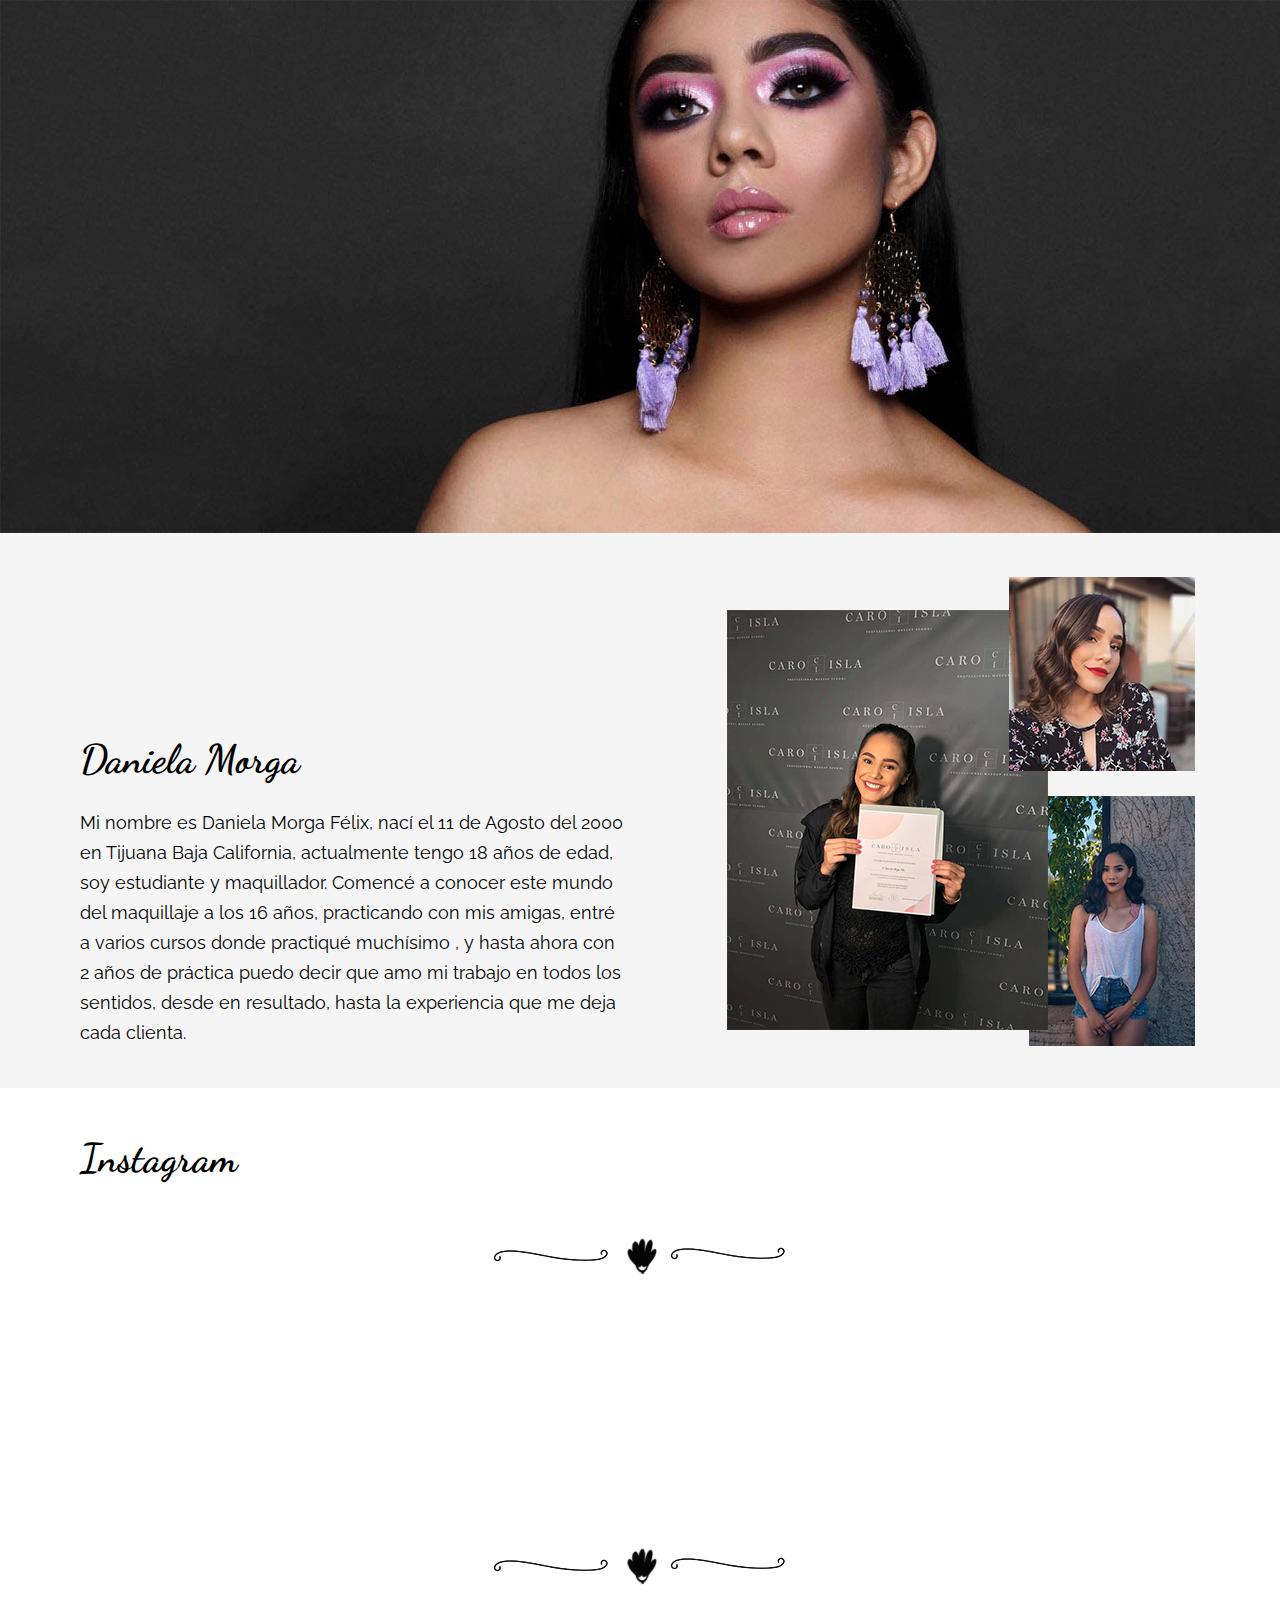
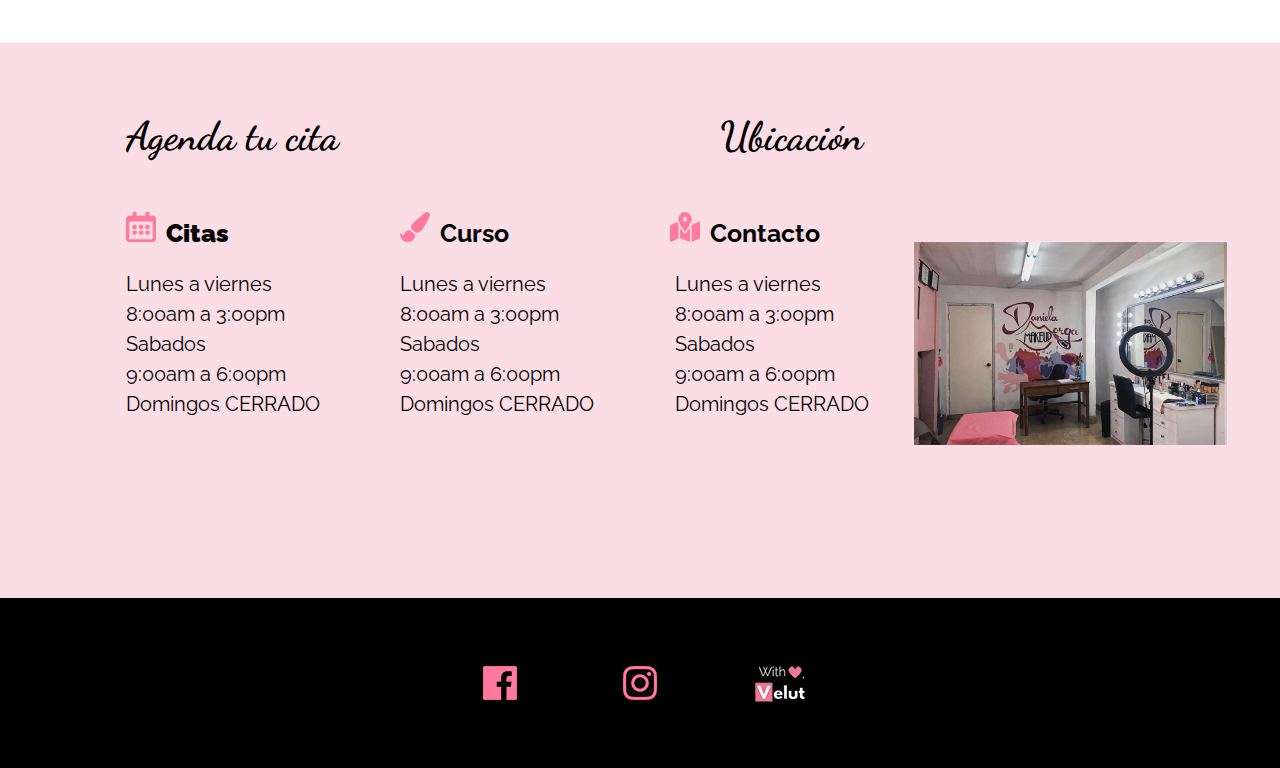
<file: index.html>
<!DOCTYPE html>
<html>
<head>
	<meta name="viewport" content="width=device-width, initial-scale=1, maximum-scale=1">
	<title>Daniela Morga MUA</title>
	<link rel="stylesheet" href="css/index.css">
	<link href="https://fonts.googleapis.com/css?family=Raleway" rel="stylesheet">
	<link href="https://fonts.googleapis.com/css?family=Dancing+Script" rel="stylesheet">
</head>
<body>
	<main>
		<header class="header"></header>

		<div>
			<div class="title">
				<h1>Daniela Morga</h1>
				<p>Mi nombre es Daniela Morga Félix, nací el 11 de Agosto del 2000 en Tijuana Baja California, actualmente tengo 18 años de edad, soy estudiante y maquillador. Comencé a conocer este mundo del maquillaje a los 16 años, practicando con mis amigas, entré a varios cursos donde practiqué muchísimo , y hasta ahora con 2 años de práctica puedo decir que amo mi trabajo en todos los sentidos, desde en resultado, hasta la experiencia que me deja cada clienta.</p>
			</div>
		</div>

		<div class="profilepic"></div>

		<div class="instagramtitle">
			<div></div>
			<div>Instagram</div>
			<div>
				<!-- SnapWidget -->
				<script src="https://snapwidget.com/js/snapwidget.js"></script>
				<iframe src="https://snapwidget.com/embed/604848" class="snapwidget-widget" allowtransparency="true" frameborder="0" scrolling="no" style="border:none; overflow:hidden; width:100%; "></iframe>
			</div>
			<div></div>
		</div>



		<div class="infor">
			<div>Agenda tu cita</div>
			<div><img src="css/imagenes/date.png">Citas</div>
			<div>
				<p>Lunes a viernes <br/>
				8:00am a 3:00pm <br/>
				Sabados<br/>
				9:00am a 6:00pm<br/>
				Domingos CERRADO</p>
			</div>
			<div><img src="css/imagenes/courses.png">Curso</div>
			<div>
				<p>Lunes a viernes <br/>
				8:00am a 3:00pm <br/>
				Sabados<br/>
				9:00am a 6:00pm<br/>
				Domingos CERRADO</p>
			</div>
		</div>



		<div class="contacto">
			<div>Ubicación</div>
			<div><img src="css/imagenes/ad.png">Contacto</div>
			<div>
				<p>Lunes a viernes <br/>
				8:00am a 3:00pm <br/>
				Sabados<br/>
				9:00am a 6:00pm<br/>
				Domingos CERRADO</p>
			</div>
			<section><img src="css/imagenes/local.png"></section>
			
		</div>

		<footer>
			<div class="fbitem"></div>
			<div class="instaitem"></div>
			<div class="wearevelut"></div>
		</footer>

	</main>

</body>
</html>
</file>
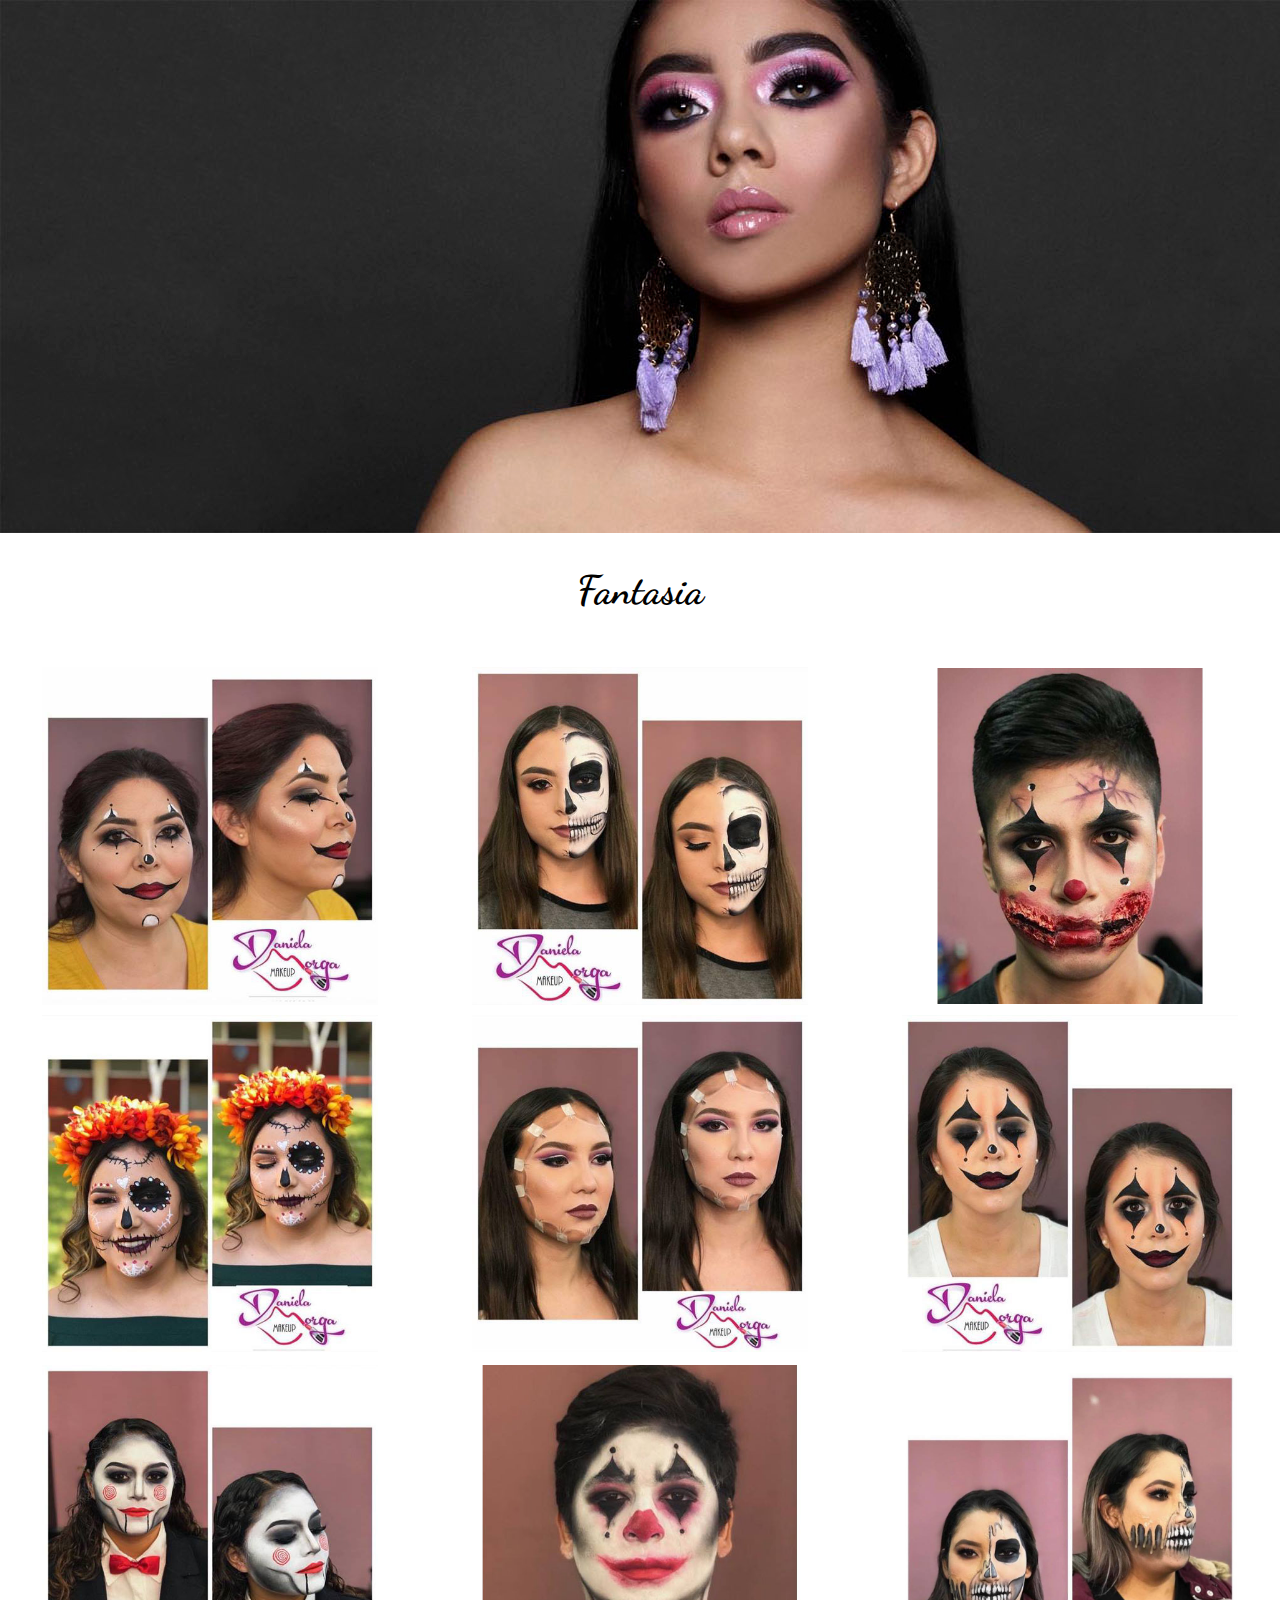
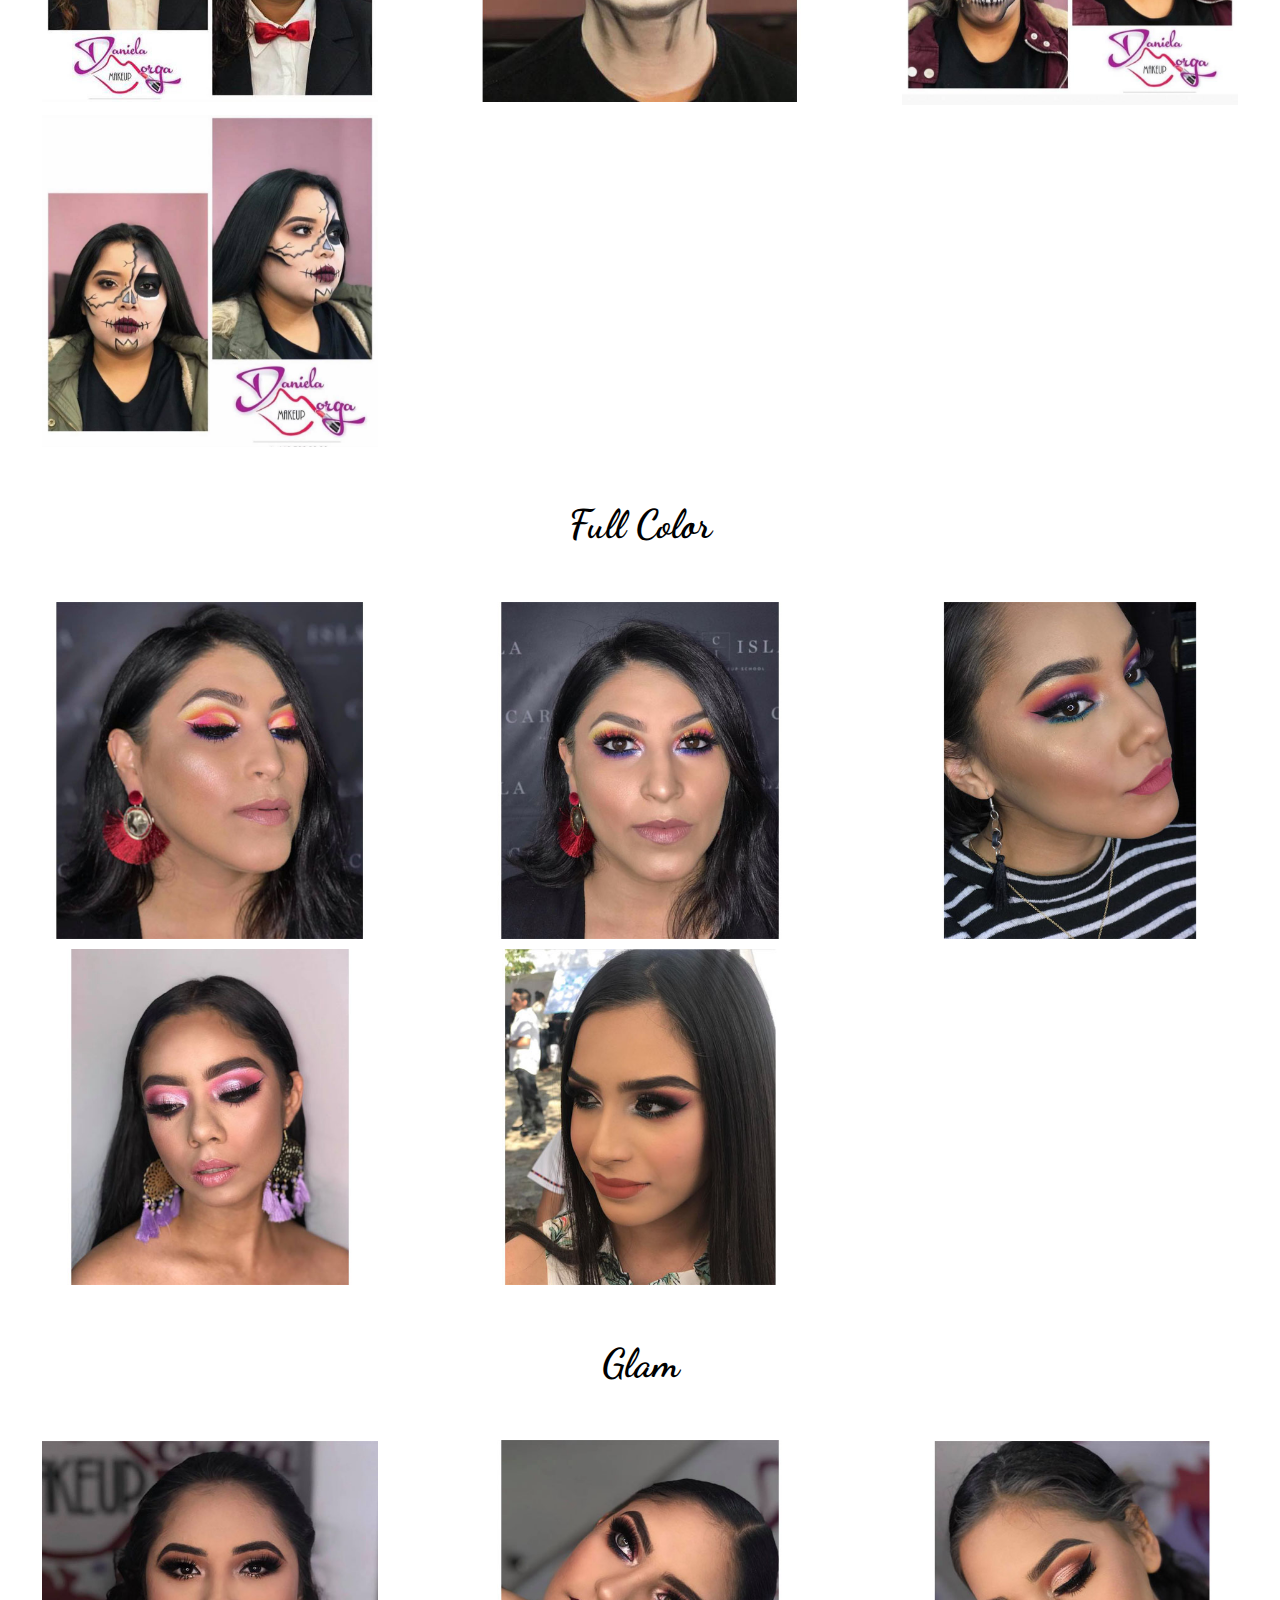
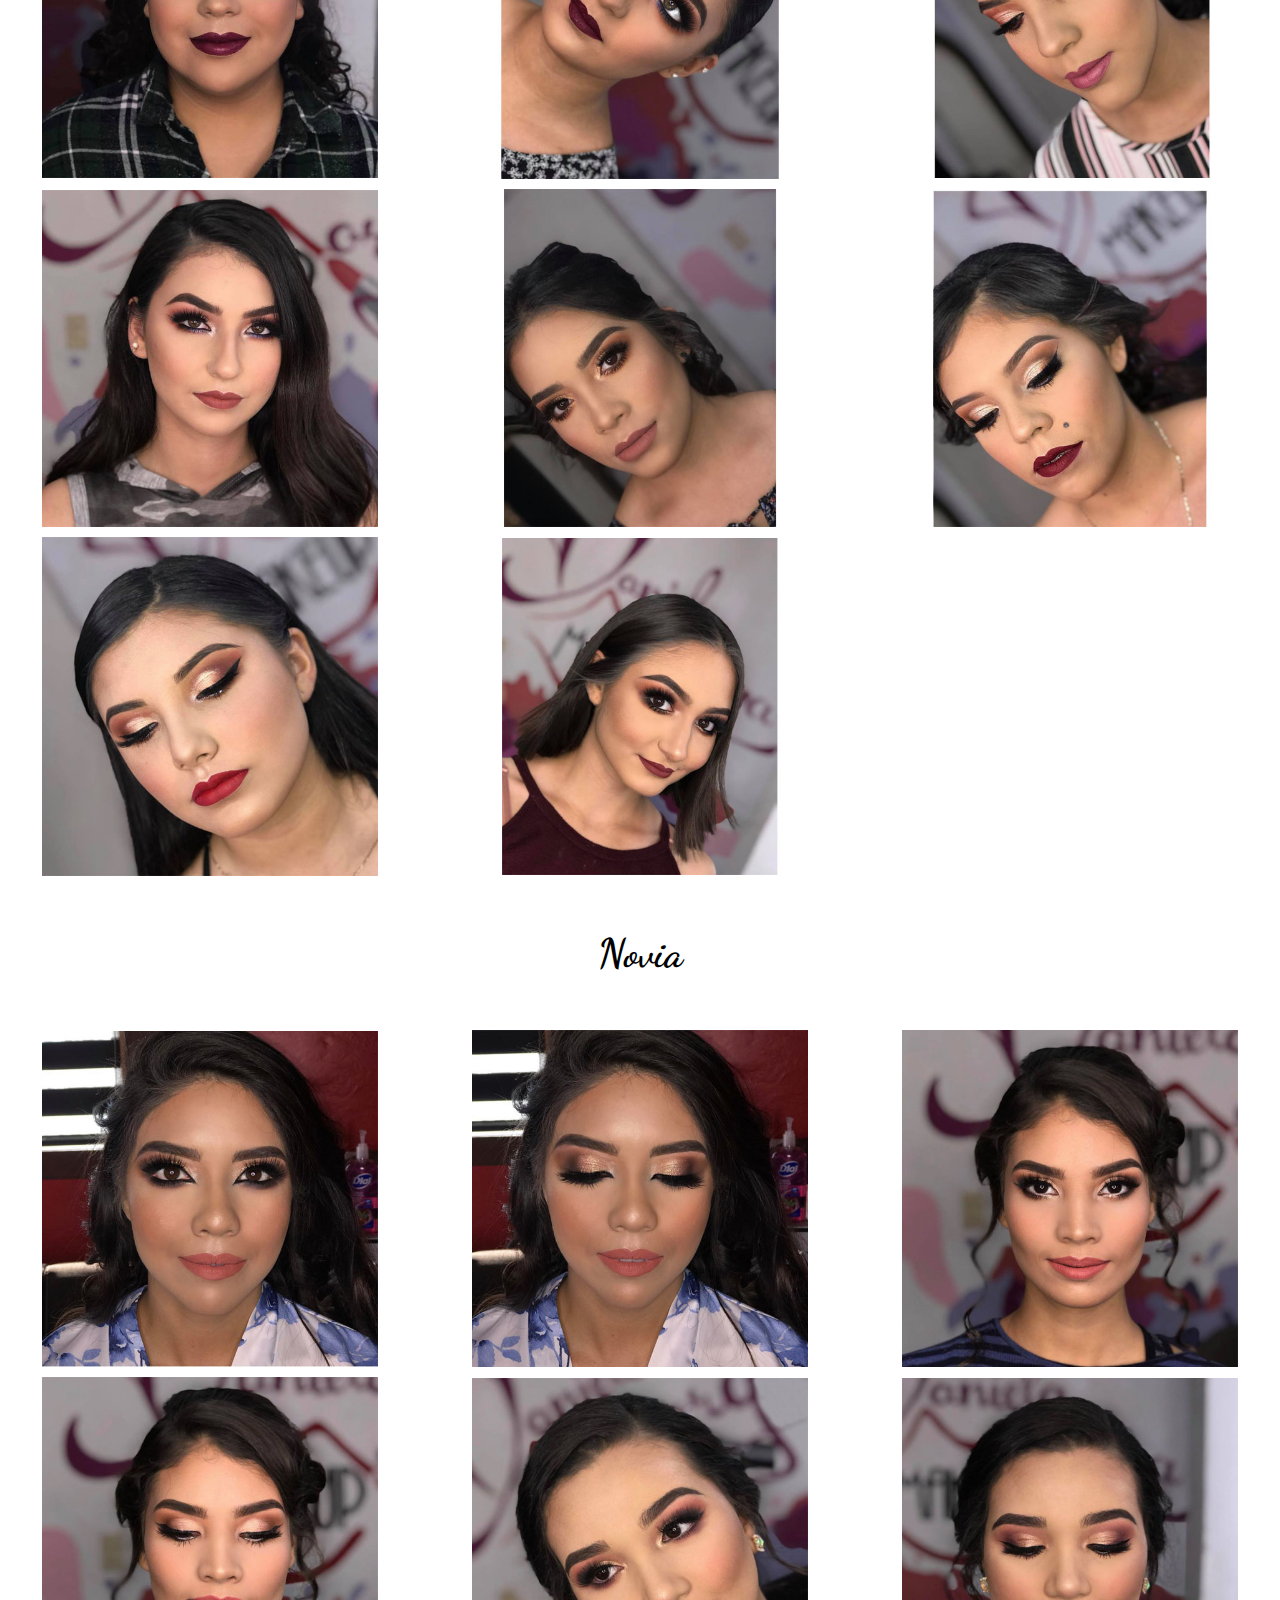
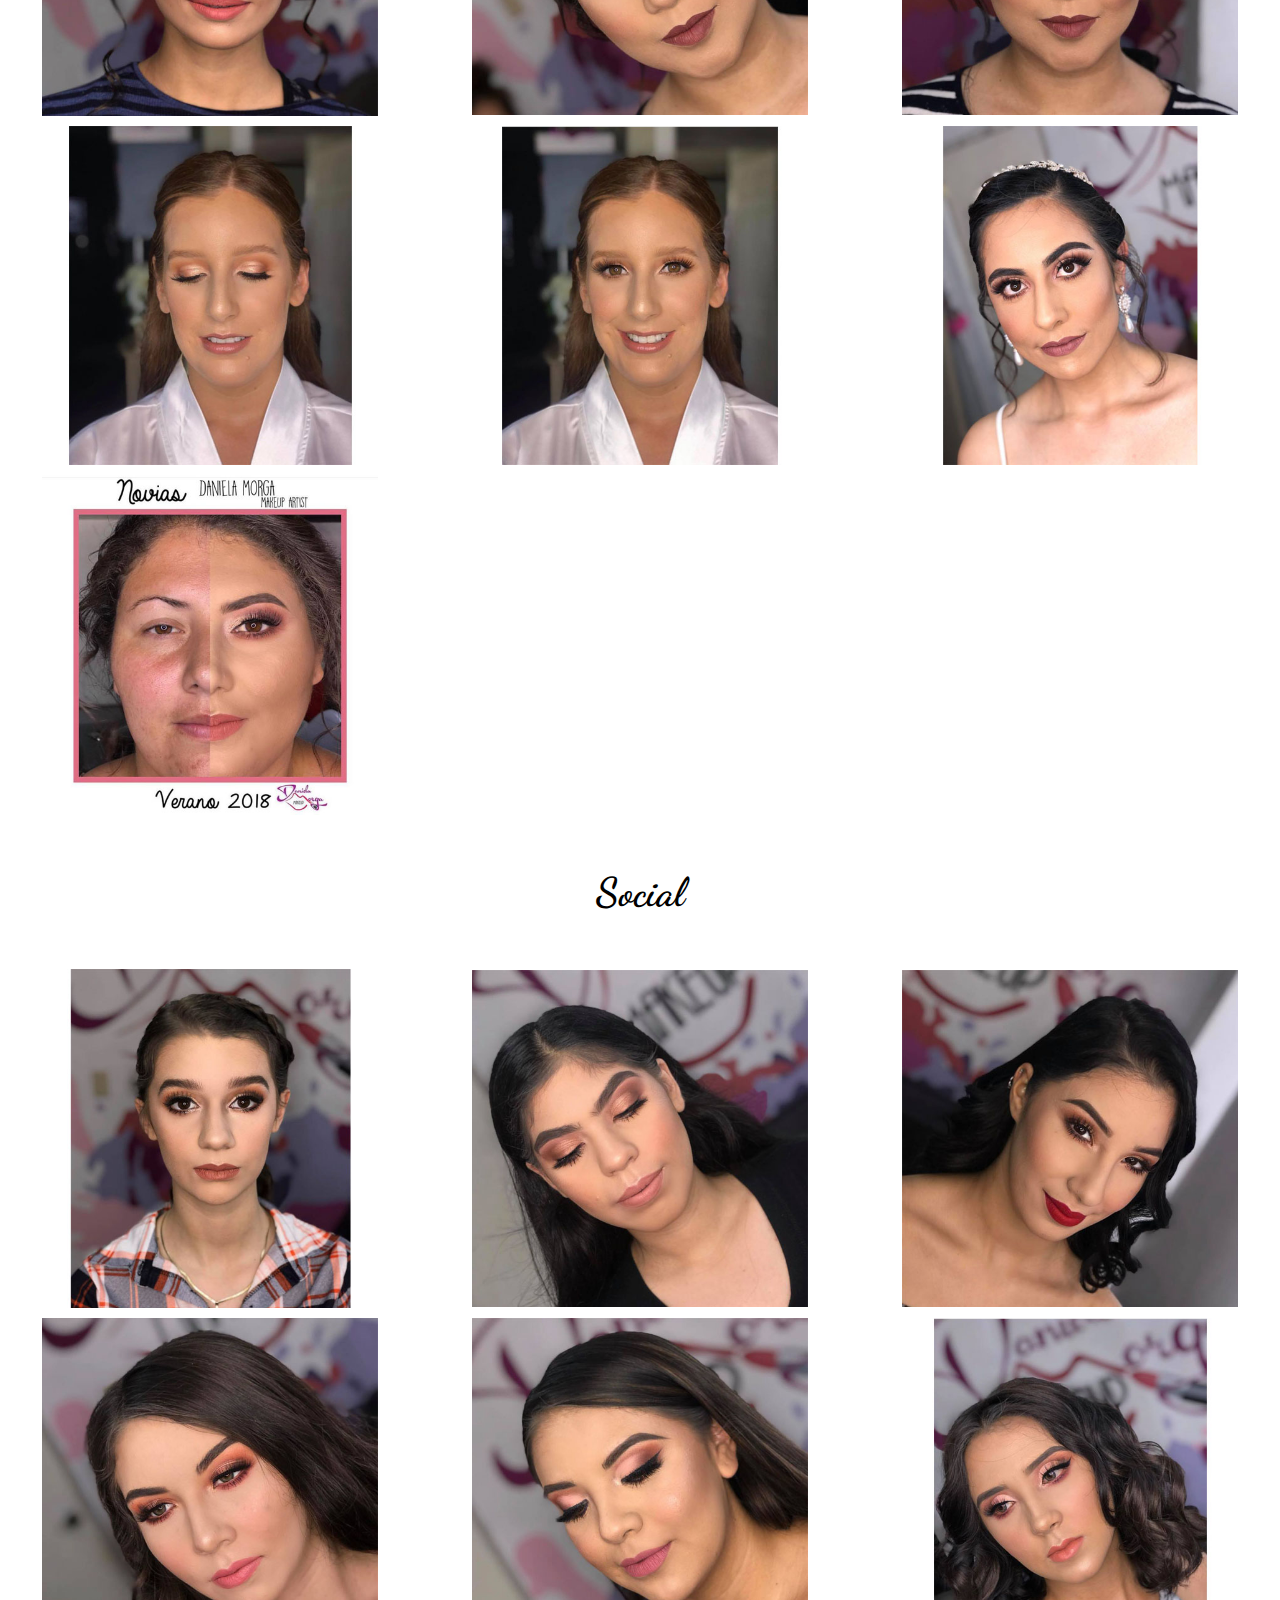
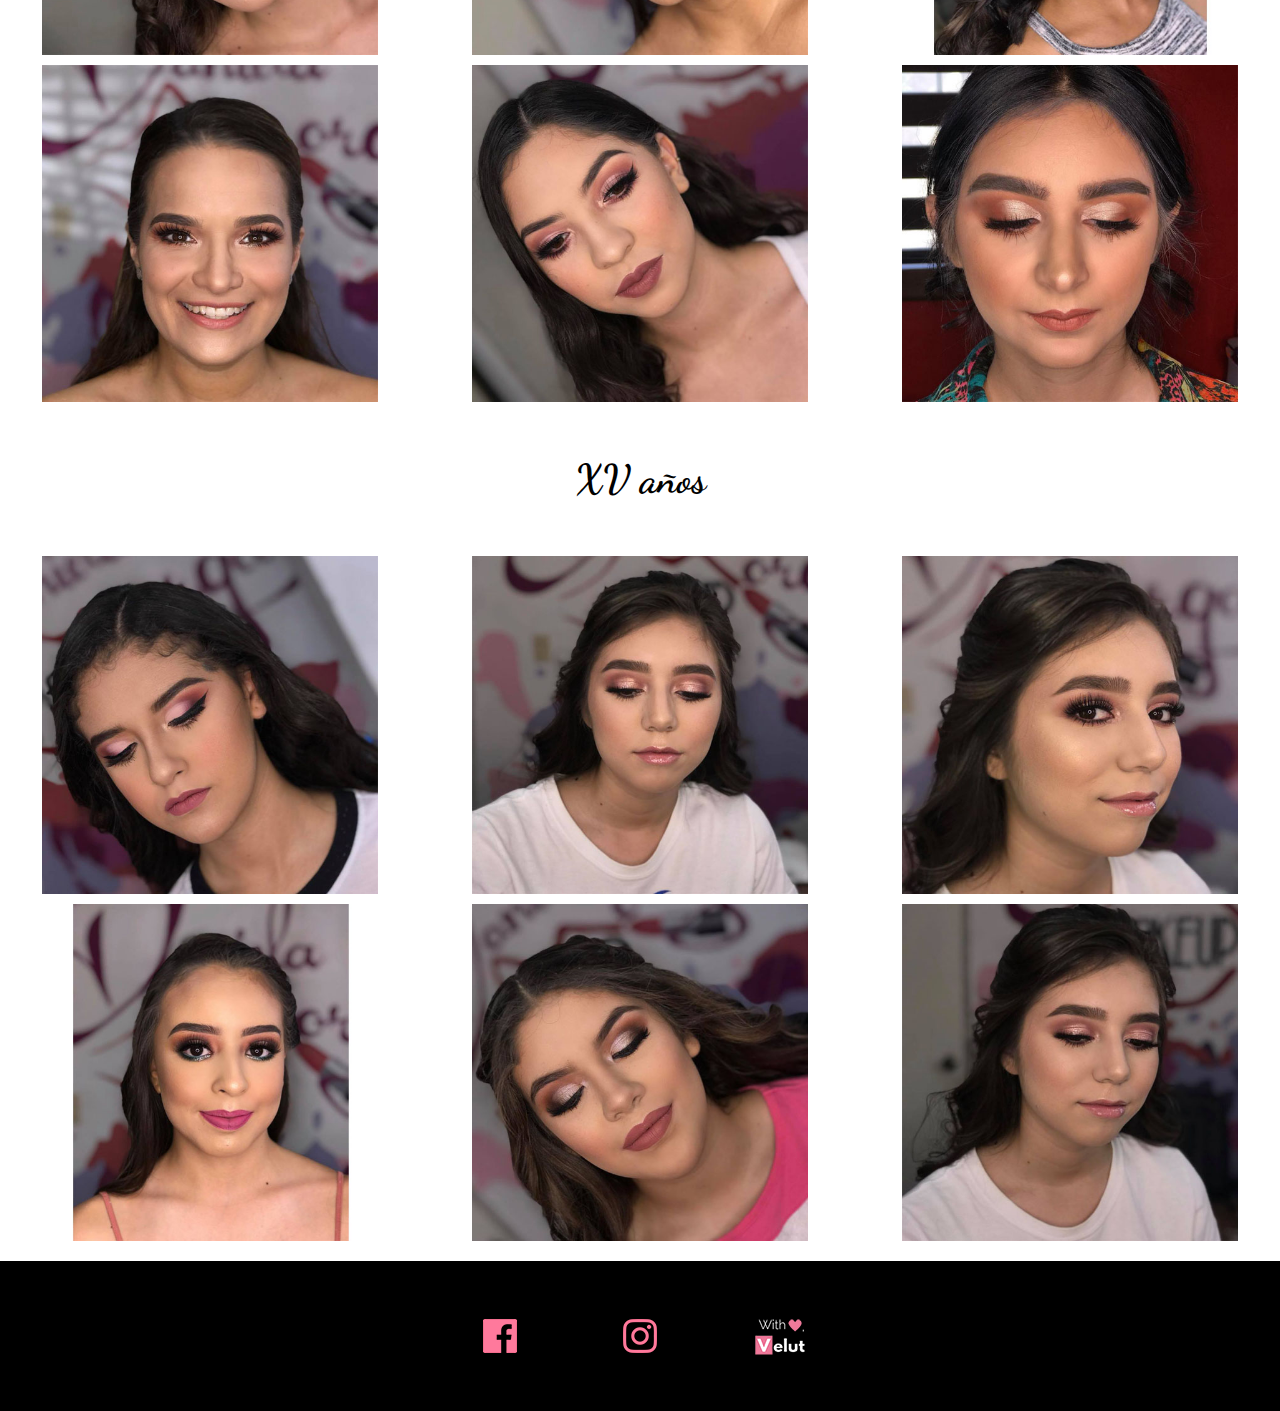
<file: galery.html>
<!DOCTYPE html>
<html>
<head>
	<meta name="viewport" content="width=device-width, initial-scale=1, maximum-scale=1">
	<title>Daniela Morga MUA</title>
	<link rel="stylesheet" href="css/galery.css">
	<link href="https://fonts.googleapis.com/css?family=Raleway" rel="stylesheet">
	<link href="https://fonts.googleapis.com/css?family=Dancing+Script" rel="stylesheet">
</head>
<body>
	<main>
		<header class="header"></header>
		
		<h2>Fantasia</h2>
		<section class="auto-fit">
			<div><img src="css/galeria/fantasia/fantasia1.jpg"></div>
			<div><img src="css/galeria/fantasia/fantasia2.jpg"></div>
			<div><img src="css/galeria/fantasia/fantasia3.jpg"></div>
			<div><img src="css/galeria/fantasia/fantasia4.jpg"></div>
			<div><img src="css/galeria/fantasia/fantasia5.jpg"></div>
			<div><img src="css/galeria/fantasia/fantasia6.jpg"></div>
			<div><img src="css/galeria/fantasia/fantasia7.jpg"></div>
			<div><img src="css/galeria/fantasia/fantasia8.jpg"></div>
			<div><img src="css/galeria/fantasia/fantasia9.jpg"></div>
			<div><img src="css/galeria/fantasia/fantasia10.jpg"></div>
		</section>

		<h2>Full Color</h2>
		<section class="auto-fit">
			<div><img src="css/galeria/fullcolor/fullcolor1.jpg"></div>
			<div><img src="css/galeria/fullcolor/fullcolor2.jpg"></div>
			<div><img src="css/galeria/fullcolor/fullcolor3.jpg"></div>
			<div><img src="css/galeria/fullcolor/fullcolor4.jpg"></div>
			<div><img src="css/galeria/fullcolor/fullcolor5.jpg"></div>
		</section>

		<h2>Glam</h2>
		<section class="auto-fit">
			<div><img src="css/galeria/glam/glam1.jpg"></div>
			<div><img src="css/galeria/glam/glam2.jpg"></div>
			<div><img src="css/galeria/glam/glam3.jpg"></div>
			<div><img src="css/galeria/glam/glam4.jpg"></div>
			<div><img src="css/galeria/glam/glam5.jpg"></div>
			<div><img src="css/galeria/glam/glam6.jpg"></div>
			<div><img src="css/galeria/glam/glam7.jpg"></div>
			<div><img src="css/galeria/glam/glam8.jpg"></div>
		</section>

		<h2>Novia</h2>
		<section class="auto-fit">
			<div><img src="css/galeria/novia/novia1.jpg"></div>
			<div><img src="css/galeria/novia/novia2.jpg"></div>
			<div><img src="css/galeria/novia/novia3.jpg"></div>
			<div><img src="css/galeria/novia/novia4.jpg"></div>
			<div><img src="css/galeria/novia/novia5.jpg"></div>
			<div><img src="css/galeria/novia/novia6.jpg"></div>
			<div><img src="css/galeria/novia/novia7.jpg"></div>
			<div><img src="css/galeria/novia/novia8.jpg"></div>
			<div><img src="css/galeria/novia/novia9.jpg"></div>
			<div><img src="css/galeria/novia/novia10.jpg"></div>
		</section>

		<h2>Social</h2>
		<section class="auto-fit">
			<div><img src="css/galeria/social/social1.jpg"></div>
			<div><img src="css/galeria/social/social2.jpg"></div>
			<div><img src="css/galeria/social/social3.jpg"></div>
			<div><img src="css/galeria/social/social4.jpg"></div>
			<div><img src="css/galeria/social/social5.jpg"></div>
			<div><img src="css/galeria/social/social6.jpg"></div>
			<div><img src="css/galeria/social/social7.jpg"></div>
			<div><img src="css/galeria/social/social8.jpg"></div>
			<div><img src="css/galeria/social/social9.jpg"></div>
		</section>

		<h2>XV años</h2>
		<section class="auto-fit">
			<div><img src="css/galeria/xv/xv1.jpg"></div>
			<div><img src="css/galeria/xv/xv2.jpg"></div>
			<div><img src="css/galeria/xv/xv3.jpg"></div>
			<div><img src="css/galeria/xv/xv4.jpg"></div>
			<div><img src="css/galeria/xv/xv5.jpg"></div>
			<div><img src="css/galeria/xv/xv6.jpg"></div>
		</section>

		<footer>
			<div class="fbitem"></div>
			<div class="instaitem"></div>
			<div class="wearevelut"></div>
		</footer>
	</main>
</body>
</html>
</file>
<file: css/index.css>
body {
	margin: 0px;
}

main{ 
	display: grid;
	height: auto;
	grid-gap: 0px 0px;
	grid-template-areas: 
		"header"
		"about"
		"profilepicture"
		"instagram"
		"dates"
		"info"
		"footer";
	grid-template-columns: repeat(1, minmax(min-content, 1fr));
	grid-template-rows: 1fr auto repeat(2, minmax(min-content, 1fr)) repeat(2, minmax(min-content, 300px)) 100px;
}

main > * {
	display: flex;
	justify-content: center;
	align-items: center;
}

/*Nombrar Areas*/
header{
	grid-area: header;
	background-color: gray;
}

div:nth-child(2){
	grid-area: about;
}

div:nth-child(3){
	grid-area: profilepicture;
}

div:nth-child(4){
	grid-area: instagram;
}

div:nth-child(5){
	grid-area: dates;
	background-color: #fadde5;
}

div:nth-child(6){
	grid-area: info;
	background-color: #fadde5;
}

footer{
	grid-area: footer;
	background-color: yellow;
}

/*Small phone from 100px to 273px*/
@media only screen 
   and (min-width : 100px) {
   	main{
   		grid-template-rows: 100px auto 500px 1fr repeat(2, minmax(min-content, 300px)) 100px;
   	}

   .header{
		background-image: url(imagenes/headermin200.jpg);
		height: 100px;
	}


	/*Descripción de Daniela y foto de ella*/
	/*Foto de Daniela*/
	.profilepic{
		background: url(imagenes/dani300px.png);
		height: 100%;
		width: 100%;
		background-repeat:no-repeat; 
		background-position:center;
		background-color: #f5f5f5;
	}
	/*Posiciones de Daniela Morga y su descripción*/
	.title {
		display: grid;
		grid-gap: 5px;
		height: 100%;
		grid-template-columns: 1fr;
		grid-template-rows: 80px 1fr;
		grid-template-areas:
			"danmor"
			"descrip";
		/*background-color: #fef1f8;*/
	}
	/*Texto Daniela Morga*/
	.title >h1:nth-child(1){
		display: flex;
		grid-area: danmor;
		font-size: 23px;
		font-family: 'Dancing Script', cursive;
		font-weight: bold;
		text-overflow: center;
		margin: 0px 30px;
		/*top, right, bottom, and left*/
		align-items: flex-end;
	}
	/*Descripción Daniela Morga*/
	.title > p{
		grid-area: descrip;
		display: flex;
		font-family: raleway;
		font-size: 10px;
		margin: 0px 30px;
		/*top, right, bottom, and left*/
		line-height: 30px;
		align-items: flex-start;
		padding: 15px 15px 15px 0px;
	}


	/*Instagram Daniela Morga*/
	/*grid dónde esta el de instagram*/
	.instagramtitle {
		display: grid;
		grid-gap: 5px;
		height: 100%;
		grid-template-columns: 1fr;
		grid-template-rows: 50px 80px 1fr 80px;
		grid-template-areas:
			"titleinsta"
			"linea"
			"descripinsta"
			"linfoot";
	}

	/*Instagram imagen superior*/
	.instagramtitle >div:nth-child(1){
		grid-area: linea;
		background: url(imagenes/lineamobile.png);
		display: block;
		width: 150px;
		height: 30px;
		background-repeat: no-repeat;
		margin: auto;
	}
	/*Instagram titulo*/
	.instagramtitle >div:nth-child(2){
		display: flex;
		grid-area: titleinsta;
		font-size: 23px;
		font-family: 'Dancing Script', cursive;
		font-weight: bold;
		text-align: center;
		text-overflow: center;
		align-items: flex-end;
		margin: 0px 30px;
		/*top, right, bottom, and left*/
	}
	/*Daniela Morga Instagram*/
	.instagramtitle > div:nth-child(3){
		grid-area: descripinsta;
		display: flex;
	}
	/*Instagram imagen inferior*/
	.instagramtitle >div:nth-child(4){
		grid-area: linfoot;
		background: url(imagenes/lineamobile.png);
		display: block;
		width: 150px;
		height: 30px;
		background-repeat: no-repeat;
		margin: auto;
	}

	/* Citas, cursos y ubicación*/
	/*Grid dónde está la información*/
	.infor{
		display: grid;
		height: 100%;
		font-weight: bold;
		grid-template-columns: repeat(2, 1fr);
		grid-template-rows: auto 50px auto;
		grid-template-areas:
			"makeyourdate makeyourdate"
			"citas cursos"
			"descitas descursos";
	}
	/*Fondo del grid*/
	div:nth-child(6){
		background-color: #ffffff;
	}	
	/*Título del grid*/
	.infor > div:nth-child(1){
		grid-area: makeyourdate;
		font-weight: bold;
		font-family: 'Dancing Script', cursive;
		font-size: 23px;
		margin: 0px 30px;
		/*top, right, bottom, and left*/
	}
	/*Título citas*/
	.infor > div:nth-child(2){
		grid-area: citas;
		font-weight: bolder;
		font-family: raleway;
		font-size: 18px;
		margin-top: 0px 30px;
		
	}
	/*Iconos del título*/
	.infor > div img{
		width: 18px;
		height: 18px;
		margin: 0px 10px 0px 30px;
	}
	/*Descripción de citas*/
	.infor > div:nth-child(3){
		grid-area: descitas;
		font-family: raleway;
		font-weight: lighter;
		font-size: 10px;
		align-content: flex-start;
		margin: -40px 30px 0px 30px;
		line-height: 25px;
	}
	/*Título cursos*/
	.infor > div:nth-child(4){
		grid-area: cursos;
		font-weight: bold;
		font-family: raleway;
		font-size: 18px;
		margin-top: 0px 30px;
	}
	/*Descripción de cursos*/
	.infor > div:nth-child(5){
		grid-area: descursos;
		font-family: raleway;
		font-weight: lighter;
		font-size: 10px;
		align-content: flex-start;
		margin: -40px 30px 0px 30px;
		line-height: 25px;
	}

	/*Grid dónde esta la ubicación y la foto del local*/
	/*Foto del local*/
	.contacto{
		display: grid;
		height: 100%;
		font-weight: bold;
		grid-template-columns: repeat(2, 1fr);
		grid-template-rows: auto 50px auto;
		grid-template-areas:
			"ubic pic"
			"contact pic"
			"descontact pic";
	}
	/*Título del grid*/
	.contacto > div:nth-child(1){
		grid-area: ubic;
		font-weight: bold;
		font-family: 'Dancing Script', cursive;
		font-size: 23px;
		margin: 0px 30px;
		/*top, right, bottom, and left*/
	}
	/*Título citas*/
	.contacto > div:nth-child(2){
		grid-area: contact;
		font-family: raleway;
		font-weight: bold;
		font-size: 18px;
		margin-top: 0px 30px;
	}
		/*Iconos del título*/
	.contacto > div img{
		width: 18px;
		height: 18px;
		margin: 0px 10px 0px 30px;
	}

	.contacto > div:nth-child(3){
		grid-area: descontact;
		font-family: raleway;
		font-weight: lighter;
		font-size: 10px;
		align-content: flex-start;
		margin: -40px 30px 0px 30px;
		line-height: 25px;
	}
	
		/*local*/
	.contacto > section:nth-child(4){
		grid-area: pic;
	}

	.contacto section img{
		width: 90%;
		height: 70%;
		margin: 50px 0px 0px -5px;
		/*top, right, bottom, and left*/
	}

	/*Footer*/
	footer{
		background-color: black;
	}

	.fbitem{
		display: block;
		background: url(imagenes/fb20px.png);
		height: 25px;
		width: 25px;
		background-repeat:no-repeat; 
		background-position:center;
		margin: 20px;
	}

	.instaitem{
		display: block;
		background: url(imagenes/ig20px.png);
		height: 25px;
		width: 25px;
		background-repeat:no-repeat; 
		background-position:center;
		margin: 20px;
	}

	.wearevelut{
		display: block;
		background: url(imagenes/velut25px.png);
		height: 25px;
		width: 50px;
		background-repeat:no-repeat; 
		background-position:center;
		margin: 20px;
	}
}

/*Small Phone from 274px to 389px*/
@media only screen 
   and (min-width : 274px) {
   	main{
   		grid-template-rows: 150px auto 500px 1fr repeat(2, minmax(min-content, 300px)) 100px;
   	}
	   .header{
			background-image: url(imagenes/headermin274.jpg);
			height: 150px;
		}	
	}

/*Smartphone screen from 390px to 539px*/
@media only screen 
   and (min-width : 390px) {
   	   	main{
   		grid-template-rows: 200px auto 500px 1fr repeat(2, minmax(min-content, 300px)) 100px;
   	}

   .header{
		background-image: url(imagenes/headermin390.jpg);
		height: 200px;
	}

	.title > p{
		font-size: 15px;
	}

	/*Descripción de citas*/
	.infor > div:nth-child(3){
		font-size: 13px;
	}

	/*Descripción de cursos*/
	.infor > div:nth-child(5){
		font-size: 13px;
	}

	.contacto > div:nth-child(3){
		font-size: 13px;
	}
}

/*Smartphone screen from 540px to 693px*/
@media only screen 
   and (min-width : 540px) {

   	main{
   		grid-template-rows: 300px auto 500px 400px repeat(2, minmax(min-content, 300px)) 150px;
   	}
	
	.header{
		background-image: url(imagenes/headermin540.jpg);
		height: 300px;
	}

   	/*Instagram Daniela Morga*/
	/*grid dónde esta el de instagram*/
	.instagramtitle {
		grid-template-rows: 50px 60px 1fr 60px;
	}

		/*grid dónde esta el de instagram*/
	.instagramtitle {
		grid-template-rows: 70px 100px 1fr 100px;
	}
	/*Daniela Morga*/
	.title >h1:nth-child(1){
		font-size: 30px;
		margin: 10px 50px;
	}

	/*Descripción Daniela Morga*/
	.title > p{
		font-size: 18px;
		/*top, right, bottom, and left*/
		margin: 10px 50px;
	}

	.instagramtitle >div:nth-child(2){
		font-size: 30px;
		margin-left: 50px;
	}

		/*Título del grid*/
	.infor > div:nth-child(1){
		font-size: 30px;
		margin: 60px 0px 20px 50px;
	}
	/*Título citas*/
	.infor > div:nth-child(2){
		font-size: 25px;
		margin-top: 30px 0px 0px 50px;
		
	}
	/*Iconos del título*/
	.infor > div img{
		width: 20px;
		height: 20px;
		margin: 0px 10px 0px 50px;
	}
	/*Descripción de citas*/
	.infor > div:nth-child(3){
		font-size: 18px;
		margin: 0px 50px 150px 50px;
		line-height: 25px;
	}
	/*Título cursos*/
	.infor > div:nth-child(4){
		font-size: 25px;
		margin-top: 30px 0px 0px 0px;
	}
	/*Descripción de cursos*/
	.infor > div:nth-child(5){
		font-size: 18px;
		margin: 0px 50px 150px 50px;
		line-height: 25px;
	}

	/*Título del grid*/
	.contacto > div:nth-child(1){
		font-size: 30px;
		margin: 60px 0px 20px 50px;
		/*top, right, bottom, and left*/
	}
	/*Título citas*/
	.contacto > div:nth-child(2){
		font-size: 25px;
		margin-top: 30px 0px 0px 50px;
	}
		/*Iconos del título*/
	.contacto > div img{
		width: 20px;
		height: 20px;
		margin: 0px 10px 0px 50px;
	}

	.contacto > div:nth-child(3){
		font-size: 18px;
		margin: 0px 30px 150px 50px;
		line-height: 25px;
	}
	/*Descripción de citas*/
		/*local*/
	.contacto > section:nth-child(4){
		grid-area: pic;
	}

	.contacto section img{
		width: 90%;
		height: 70%;
		margin: 0px;
		/*top, right, bottom, and left*/
	}
}

/*Smartphone screen from 694px to 767*/
@media only screen 
   and (min-width : 694px) {
   	main{
   		grid-template-rows: 400px auto 500px 400px repeat(2, minmax(min-content, 300px)) 180px;
   	}
	.header{
		background-image: url(imagenes/headermin694.jpg);
		height: 400px;
	}

		/*grid dónde esta el de instagram*/
	.instagramtitle {
		grid-template-rows: 70px 50px 1fr 100px;
		/*top, right, bottom, and left*/
	}

	.instagramtitle >div:nth-child(2){
		font-size: 30px;
	}

	/*Título del grid*/
	.infor > div:nth-child(1){
		font-size: 30px;
		margin: 60px 0px 20px 70px;
		/*top, right, bottom, and left*/
	}
	/*Título citas*/
	.infor > div:nth-child(2){
		font-size: 25px;
		margin-top: 30px 0px 0px 70px;
		
	}
	/*Iconos del título*/
	.infor > div img{
		width: 25px;
		height: 25px;
		margin: 0px 10px 0px 80px;
	}
	/*Descripción de citas*/
	.infor > div:nth-child(3){
		font-size: 15px;
		margin: 0px 0px 150px 70px;
		line-height: 30px;
	}
	/*Título cursos*/
	.infor > div:nth-child(4){
		font-size: 25px;
		margin-top: 30px 0px 0px 0px;
	}
	/*Descripción de cursos*/
	.infor > div:nth-child(5){
		font-size: 15px;
		margin: 0px 50px 150px 70px;
		line-height: 30px;
	}

	/*Título del grid*/
	.contacto > div:nth-child(1){
		font-size: 30px;
		margin: 60px 0px 20px 70px;
		/*top, right, bottom, and left*/
	}
	/*Título citas*/
	.contacto > div:nth-child(2){
		font-size: 25px;
		margin-top: 30px 0px 0px 70px;
	}
		/*Iconos del título*/
	.contacto > div img{
		width: 25px;
		height: 25px;
		margin: 0px 10px 0px 70px;
	}

	.contacto > div:nth-child(3){
		font-size: 15px;
		margin: 0px 0px 150px 70px;
		line-height: 30px;
	}
		/*local*/
	
	.contacto > section:nth-child(4){
		grid-area: pic;
	}

	.contacto section img{
		width: 90%;
		height: 70%;
		margin: 0px;
		/*top, right, bottom, and left*/
	}

	footer{
	background-color: black;
	}

	.fbitem{
		display: block;
		background: url(imagenes/fb34.png);
		height: 100px;
		width: 100px;
		background-repeat:no-repeat; 
		background-position:center;
	}

	.instaitem{
		display: block;
		background: url(imagenes/ig34.png);
		height: 100px;
		width: 100px;
		background-repeat:no-repeat; 
		background-position:center;
	}

	.wearevelut{
		display: block;
		background: url(imagenes/velut84.png);
		height: 100px;
		width: 100px;
		background-repeat:no-repeat; 
		background-position:center;
	}
}

/*Regular tablet screen from 768px to 839px*/
@media only screen 
   and (min-width : 768px) {
   	main{
   		grid-template-rows: 457px auto 500px 1fr repeat(2, minmax(min-content, 300px)) 200px;
   	}

   .header{
		background-image: url(imagenes/headermin768.jpg);
		height: 457px;
	}

	/*Foto de Daniela*/
	.profilepic{
		background: url(imagenes/dani.png);
		height: 100%;
		width: 100%;
		background-repeat:no-repeat; 
		background-position:center;
		background-color: #f5f5f5;
	}

	.title >h1:nth-child(1){
		display: flex;
		grid-area: danmor;
		font-size: 35px;
		font-family: 'Dancing Script', cursive;
		font-weight: bold;
		text-overflow: center;
		margin: 0px 0px 0px 50px;
		align-items: flex-end;
	}

	.title > p{
		grid-area: descrip;
		display: flex;
		font-family: raleway;
		font-size: 20px;
		margin: 0px 50px 50px 50px;
		/*top, right, bottom, and left*/
		line-height: 30px;
		align-items: flex-start;
	}
}

/*Tablet screen from 840px to 999px*/
@media only screen 
   and (min-width : 840px) {
   	.header{
		background-image: url(imagenes/headermin840.jpg);
		height: 457px;
	}

	/*Descripción de Daniela y foto de ella*/
	/*Foto de Daniela*/
	.profilepic{
		background: url(imagenes/daniphone.png);
		height: 100%;
		width: 100%;
		background-repeat:no-repeat; 
		background-position:center;
		background-color: #f5f5f5;
	}
	/*Posiciones de Daniela Morga y su descripción*/
	.title {
		display: grid;
		grid-gap: 5px;
		height: 100%;
		grid-template-columns: 1fr;
		grid-template-rows: 120px 1fr;
		grid-template-areas:
			"danmor"
			"descrip";
		/*background-color: #fef1f8;*/
	}
	/*Texto Daniela Morga*/
	.title >h1:nth-child(1){
		display: flex;
		grid-area: danmor;
		font-size: 35px;
		font-family: 'Dancing Script', cursive;
		font-weight: bold;
		text-overflow: center;
		margin: 0px 0px 0px 80px;
		align-items: flex-end;
	}
	/*Descripción Daniela Morga*/
	.title > p{
		grid-area: descrip;
		display: flex;
		font-family: raleway;
		font-size: 20px;
		margin: 0px 80px 80px 80px;
		/*top, right, bottom, and left*/
		line-height: 30px;
		align-items: flex-start;
	}


	/*Instagram Daniela Morga*/
	/*grid dónde esta el de instagram*/
	.instagramtitle {
		display: grid;
		grid-gap: 5px;
		height: 100%;
		grid-template-columns: 1fr;
		grid-template-rows: 90px 150px 1fr 150px;
		grid-template-areas:
			"titleinsta"
			"linea"
			"descripinsta"
			"linfoot";
	}

	/*Instagram imagen superior*/
	.instagramtitle >div:nth-child(1){
		grid-area: linea;
		background: url(imagenes/lineamobile.png);
		display: block;
		width: 150px;
		height: 30px;
		background-repeat: no-repeat;
		margin: auto;
	}
	/*Instagram titulo*/
	.instagramtitle >div:nth-child(2){
		display: flex;
		grid-area: titleinsta;
		font-size: 35px;
		font-family: 'Dancing Script', cursive;
		font-weight: bold;
		text-align: center;
		text-overflow: center;
		margin: 0px 0px 0px 1fr;
		align-items: flex-end;
		margin: 50px 0px 0px 80px;
		/*top, right, bottom, and left*/
	}
	/*Daniela Morga Instagram*/
	.instagramtitle > div:nth-child(3){
		grid-area: descripinsta;
		display: flex;
		margin: 0px;
	}
	/*Instagram imagen inferior*/
	.instagramtitle >div:nth-child(4){
		grid-area: linfoot;
		background: url(imagenes/lineamobile.png);
		display: block;
		width: 150px;
		height: 30px;
		background-repeat: no-repeat;
		margin: auto;
	}

	/* Citas, cursos y ubicación*/
	/*Grid dónde está la información*/
	.infor{
		display: grid;
		height: 100%;
		font-weight: bold;
		grid-template-columns: repeat(2, 1fr);
		grid-template-rows: auto 50px auto;
		grid-template-areas:
			"makeyourdate makeyourdate"
			"citas cursos"
			"descitas descursos";
	}
	/*Fondo del grid*/
	div:nth-child(6){
		background-color: #ffffff;
	}	
	/*Título del grid*/
	.infor > div:nth-child(1){
		grid-area: makeyourdate;
		font-weight: bold;
		font-family: 'Dancing Script', cursive;
		font-size: 35px;
		margin: 60px 0px 20px 150px;
		/*top, right, bottom, and left*/
	}
	/*Título citas*/
	.infor > div:nth-child(2){
		grid-area: citas;
		font-weight: bolder;
		font-family: raleway;
		font-size: 25px;
		margin-top: 30px 0px 0px 140px;
		
	}
	/*Iconos del título*/
	.infor > div img{
		width: 25px;
		height: 25px;
		margin: 0px 10px 0px 140px;
	}
	/*Descripción de citas*/
	.infor > div:nth-child(3){
		grid-area: descitas;
		font-family: raleway;
		font-weight: lighter;
		font-size: 20px;
		align-content: flex-start;
		margin: 0px 0px 150px 140px;
		line-height: 30px;
	}
	/*Título cursos*/
	.infor > div:nth-child(4){
		grid-area: cursos;
		font-weight: bold;
		font-family: raleway;
		font-size: 25px;
		margin-top: 30px 0px 0px 0px;
	}
	/*Descripción de cursos*/
	.infor > div:nth-child(5){
		grid-area: descursos;
		font-family: raleway;
		font-weight: lighter;
		font-size: 20px;
		align-content: flex-start;
		margin: 0px 50px 150px 140px;
		line-height: 30px;
	}

	/*Grid dónde esta la ubicación y la foto del local*/
	/*Foto del local*/
	.contacto{
		display: grid;
		height: 100%;
		font-weight: bold;
		grid-template-columns: repeat(2, 1fr);
		grid-template-rows: auto 50px auto;
		grid-template-areas:
			"ubic pic"
			"contact pic"
			"descontact pic";
	}
	/*Título del grid*/
	.contacto > div:nth-child(1){
		grid-area: ubic;
		font-weight: bold;
		font-family: 'Dancing Script', cursive;
		font-size: 35px;
		margin: 60px 0px 20px 150px;
		/*top, right, bottom, and left*/
	}
	/*Título citas*/
	.contacto > div:nth-child(2){
		grid-area: contact;
		font-family: raleway;
		font-weight: bold;
		font-size: 25px;
		margin-top: 30px 0px 0px 140px;
	}
		/*Iconos del título*/
	.contacto > div img{
		width: 25px;
		height: 25px;
		margin: 0px 10px 0px 140px;
	}

	.contacto > div:nth-child(3){
		grid-area: descontact;
		font-family: raleway;
		font-weight: lighter;
		font-size: 20px;
		align-content: flex-start;
		margin: 0px 0px 150px 140px;
		line-height: 30px;
	}

	/*local*/
	.contacto > section:nth-child(4){
		grid-area: pic;
	}

	.contacto section img{
		width: 90%;
		height: 70%;
		margin: 0px 0px 0px 0px;
		/*top, right, bottom, and left*/
	}

	/*Footer*/
	footer{
		background-color: black;
	}

	.fbitem{
		display: block;
		background: url(imagenes/fb34.png);
		height: 100px;
		width: 100px;
		background-repeat:no-repeat; 
		background-position:center;
	}

	.instaitem{
		display: block;
		background: url(imagenes/ig34.png);
		height: 100px;
		width: 100px;
		background-repeat:no-repeat; 
		background-position:center;
	}

	.wearevelut{
		display: block;
		background: url(imagenes/velut84.png);
		height: 100px;
		width: 100px;
		background-repeat:no-repeat; 
		background-position:center;
	}
}

/*Tablet screen from 1000px to 1199px*/
@media only screen 
   and (min-width : 1000px) {
   	main{
		grid-template-areas: 
		"header header"
		"about profilepicture"
		"instagram instagram"
		"dates info"
		"footer footer";
		grid-template-columns: repeat(2, minmax(min-content, 1fr));
		grid-template-rows: 457px 1fr 1fr 1fr 200px;
	}	

	div:nth-child(6){
		background-color: #fadde5;
	}
	/*Imagen de cabecera*/
	.header{
		background-image: url(imagenes/headermin1000.jpg);
		height: 457px;
	}

	/*Descripción de Daniela y foto de ella*/
	/*Foto de Daniela*/
	.profilepic{
		background: url(imagenes/dani.png);
		height: 100%;
		width: 100%;
		background-repeat:no-repeat; 
		background-position:center;
		background-color: #f5f5f5;
	}
	/*Posiciones de Daniela Morga y su descripción*/
	.title {
		background-color: #f5f5f5;
		display: grid;
		grid-gap: 5px;
		height: 100%;
		grid-template-columns: 1fr;
		grid-template-rows: 180px 1fr;
		grid-template-areas:
			"danmor"
			"descrip";
		/*background-color: #fef1f8;*/
	}
	/*Texto Daniela Morga*/
	.title >h1:nth-child(1){
		display: flex;
		grid-area: danmor;
		font-size: 30px;
		font-family: 'Dancing Script', cursive;
		font-weight: bold;
		text-overflow: center;
		margin: 0px 0px 0px 80px;
		align-items: flex-end;
	}
	/*Descripción Daniela Morga*/
	.title > p{
		grid-area: descrip;
		display: flex;
		font-family: raleway;
		font-size: 15px;
		margin: 0px 0px 0px 80px;
		/*top, right, bottom, and left*/
		line-height: 30px;
		align-items: flex-start;
	}

	/*Instagram Daniela Morga*/
	/*grid dónde esta el de instagram*/
	.instagramtitle {
		display: grid;
		grid-gap: 5px;
		height: 100%;
		grid-template-columns: 1fr;
		grid-template-rows: 90px 150px 1fr 150px;
		grid-template-areas:
			"titleinsta"
			"linea"
			"descripinsta"
			"linfoot";
	}

	/*Instagram imagen superior*/
	.instagramtitle >div:nth-child(1){
		background: url(imagenes/linea.png);
		display: block;
		grid-area: linea;
		width: 302px;
		height: 50px;
		background-repeat: no-repeat;
		margin: auto;
	}
	/*Instagram titulo*/
	.instagramtitle >div:nth-child(2){
		display: flex;
		grid-area: titleinsta;
		font-size: 30px;
		font-family: 'Dancing Script', cursive;
		font-weight: bold;
		text-align: center;
		text-overflow: center;
		margin: 0px 0px 0px 1fr;
		align-items: flex-end;
		margin: 50px 0px 0px 80px;
		/*top, right, bottom, and left*/
	}
	/*Daniela Morga Instagram*/
	.instagramtitle > div:nth-child(3){
		grid-area: descripinsta;
		display: flex;
	}
	/*Instagram imagen inferior*/
	.instagramtitle >div:nth-child(4){
		grid-area: linfoot;
		background: url(imagenes/linea.png);
		display: block;
		width: 302px;
		height: 50px;
		background-repeat: no-repeat;
		margin: auto;
		/*top, right, bottom, and left*/
	}
	
	/* Citas, cursos y ubicación*/
	/*Grid dónde está la información*/
	.infor{
		display: grid;
		height: 100%;
		font-weight: bold;
		grid-template-columns: repeat(2, auto);
		grid-template-rows: auto 50px auto;
		grid-template-areas:
			"makeyourdate makeyourdate"
			"citas cursos"
			"descitas descursos";
	}
	/*Título del grid*/
	.infor > div:nth-child(1){
		grid-area: makeyourdate;
		font-weight: bold;
		font-family: 'Dancing Script', cursive;
		font-size: 30px;
		margin: 60px 0px 20px 80px;
		/*top, right, bottom, and left*/
	}
	/*Título citas*/
	.infor > div:nth-child(2){
		grid-area: citas;
		font-weight: bolder;
		font-family: raleway;
		font-size: 20px;
		margin-top: 30px;
		
	}
	/*Iconos del título*/
	.infor > div img{
		width: 25px;
		height: 25px;
		margin: 0px 10px 0px 80px;
	}
	/*Descripción de citas*/
	.infor > div:nth-child(3){
		grid-area: descitas;
		font-family: raleway;
		font-weight: lighter;
		font-size: 15px;
		align-content: flex-start;
		margin: 0px 0px 150px 80px;
		line-height: 30px;
	}
	/*Título cursos*/
	.infor > div:nth-child(4){
		grid-area: cursos;
		font-weight: bold;
		font-family: raleway;
		font-size: 20px;
		margin-top: 30px;
	}
	/*Descripción de cursos*/
	.infor > div:nth-child(5){
		grid-area: descursos;
		font-family: raleway;
		font-weight: lighter;
		font-size: 15px;
		align-content: flex-start;
		margin: 0px 50px 150px 80px;
		line-height: 30px;
	}

	/*Grid dónde esta la ubicación y la foto del local*/
	/*Foto del local*/
	.contacto{
		display: grid;
		height: 100%;
		font-weight: bold;
		grid-template-columns: repeat(2, auto);
		grid-template-rows: auto 50px auto;
		grid-template-areas:
			"ubic pic"
			"contact pic"
			"descontact pic";
	}
	/*Título del grid*/
	.contacto > div:nth-child(1){
		grid-area: ubic;
		font-weight: bold;
		font-family: 'Dancing Script', cursive;
		font-size: 30px;
		margin: 60px 0px 20px 30px;
		/*top, right, bottom, and left*/
	}
	/*Título citas*/
	.contacto > div:nth-child(2){
		grid-area: contact;
		font-family: raleway;
		font-weight: bold;
		font-size: 20px;
		margin-top: 30px;
	}
		/*Iconos del título*/
	.contacto > div img{
		width: 25px;
		height: 25px;
		margin: 0px 10px 0px 30px;
	}

	.contacto > div:nth-child(3){
		grid-area: descontact;
		font-family: raleway;
		font-weight: lighter;
		font-size: 15px;
		align-content: flex-start;
		margin: 0px 20px 150px 35px;
		line-height: 30px;
	}
	/*local*/
	.contacto > section:nth-child(4){
		grid-area: pic;
	}

	.contacto section img{
		width: 80%;
		height: 60%;
		margin: 50px 0px 0px 30px;
		/*top, right, bottom, and left*/
	}

	/*Footer*/
	footer{
	background-color: black;
	}

	.fbitem{
		display: block;
		background: url(imagenes/fb34.png);
		height: 100px;
		width: 100px;
		background-repeat:no-repeat; 
		background-position:center;
	}

	.instaitem{
		display: block;
		background: url(imagenes/ig34.png);
		height: 100px;
		width: 100px;
		background-repeat:no-repeat; 
		background-position:center;
	}

	.wearevelut{
		display: block;
		background: url(imagenes/velut84.png);
		height: 100px;
		width: 100px;
		background-repeat:no-repeat; 
		background-position:center;
	}
}

/* Big laptop screen from 1200px to 1399px*/
@media only screen 
   and (min-width : 1200px) {
    main{
		grid-template-rows: 533px 1fr 1fr 1fr 170px;
	}	
	/*Imagen de cabecera*/
   .header{
		background-image: url(imagenes/headermin1200.jpg);
		height: 533px;
	}

	/*Descripción de Daniela y foto de ella*/
	/*Posiciones de Daniela Morga y su descripción*/
	.title {
		grid-template-rows: 250px 1fr;
	}
	/*Texto Daniela Morga*/
	.title >h1:nth-child(1){
		font-size: 40px;
		align-items: flex-end;
	}
	/*Descripción Daniela Morga*/
	.title > p{
		font-size: 18px;
		margin: 5px 0px 0px 80px;
		/*top, right, bottom, and left*/
	}

	/*Instagram Daniela Morga*/

	/*Instagram titulo*/
	.instagramtitle >div:nth-child(2){
		font-size: 40px;
	}
	
	/* Citas, cursos y ubicación*/

	/*Título del grid*/
	.infor > div:nth-child(1){
		font-size: 40px;
		margin: 60px 0px 20px 80px;
		/*top, right, bottom, and left*/
	}
	/*Título citas*/
	.infor > div:nth-child(2){
		font-size: 25px;
		margin-top: 30px;
		
	}
	/*Iconos del título*/
	.infor > div img{
		width: 30px;
		height: 30px;
		margin: 0px 10px 0px 80px;
	}
	/*Descripción de citas*/
	.infor > div:nth-child(3){
		font-size: 20px;
		align-content: flex-start;
		margin: 0px 0px 150px 80px;
		line-height: 30px;
	}
	/*Título cursos*/
	.infor > div:nth-child(4){
		font-size: 25px;
		margin-top: 30px;
	}
	/*Descripción de cursos*/
	.infor > div:nth-child(5){
		font-size: 20px;
		align-content: flex-start;
		margin: 0px 0px 150px 80px;
		line-height: 30px;
	}

	/*Grid dónde esta la ubicación y la foto del local*/
	/*Título del grid*/
	.contacto > div:nth-child(1){
		font-size: 40px;
		margin: 60px 0px 20px 80px;
		/*top, right, bottom, and left*/
	}
	/*Título citas*/
	.contacto > div:nth-child(2){
		font-size: 25px;
		margin: 30px 0px 0px -50px;
	}
		/*Iconos del título*/
	.contacto > div img{
		width: 30px;
		height: 30px;
		margin: 0px 10px 0px 80px;
	}

	.contacto > div:nth-child(3){
		font-size: 20px;
		align-content: flex-start;
		line-height: 30px;
	}
	/*Descripción de citas*/
	.contacto > section:nth-child(4){
		grid-area: pic;
	}

	.contacto section img {
		width: 80%;
		height: 60%;
		margin: 50px 25px 0px 25px;
		/*top, right, bottom, and left*/
	}
}

/* Big dektop screen, up to 1400px*/
@media only screen 
   and (min-width : 1400px) {
    main{
		grid-template-rows: 607px 1fr 1fr 1fr 170px;
	}
	.header{
		background-image: url(imagenes/headermin1400.jpg);
		height: 607px;
	}

	/*Texto Daniela Morga*/
	.title >h1:nth-child(1){
		font-size: 55px;
	}
	/*Descripción Daniela Morga*/
	.title > p{
		font-size: 20px;
	}

	/*Instagram titulo*/
	.instagramtitle >div:nth-child(2){
		font-size: 50px;
	}

	/*Título del grid*/
	.infor > div:nth-child(1){
		font-size: 50px;
	}

	/*Título citas*/
	.infor > div:nth-child(2){
		font-size: 35px;
		
	}
	/*Iconos del título*/
	.infor > div img{
		width: 35px;
		height: 35px;
	}
	/*Descripción de citas*/
	.infor > div:nth-child(3){
		font-size: 25px;
	}
	/*Título cursos*/
	.infor > div:nth-child(4){
		font-size: 35px;
	}
	/*Descripción de cursos*/
	.infor > div:nth-child(5){
		font-size: 25px;
	}
	/*Título del grid*/
	.contacto > div:nth-child(1){
		font-size: 50px;
		margin: 60px 0px 20px 30px;
	}
	/*Título citas*/
	.contacto > div:nth-child(2){
		font-size: 35px;
		margin: 30px 0px 0px -50px;
	}
	/*Iconos del título*/
	.contacto > div img{
		width: 30px;
		height: 30px;
		margin: 0px 10px 0px 80px;
	}
	/*Descripción de citas*/
	.contacto > div:nth-child(3){
		font-size: 25px;
		align-content: flex-start;
		line-height: 30px;
	}

	/*local*/
	.contacto > section:nth-child(4){
		grid-area: pic;
	}

	.contacto section img {
		width: 90%;
		height: 70%;
		margin: 50px 25px 0px 25px;
		/*top, right, bottom, and left*/
	}

}
</file>
<file: css/galery.css>
body{
	margin: 0px;
}

main{
	display: grid;
	height: auto;
	grid-gap: 0px 0px;
	grid-template-areas: 
		"header"
		"timufantasy"
		"mufantasy"
		"timufull"
		"mufull"
		"timuglam"
		"muglam"
		"timuwedding"
		"muwedding"
		"timusocial"
		"musocial"
		"timuxv"
		"muxv"
		"footer";
	grid-template-columns: repeat(1, minmax(min-content, 1fr));
	grid-template-rows: auto repeat(6, 
			minmax(min-content, 100px)
			minmax(min-content, auto)
		) 150px;
}

main > * {
	display: flex;
	justify-content: center;
	align-items: center;
	font-family: arial;
}


/*Nombrar Areas*/
header{
	grid-area: header;
	background-color: gray;
}

h2:nth-child(2){
	grid-area: timufantasy;
}

section:nth-child(3){
	grid-area: mufantasy;
}

h2:nth-child(4){
	grid-area: timufull;
}

section:nth-child(5){
	grid-area: mufull;
}

h2:nth-child(6){
	grid-area: timuglam;
}

section:nth-child(7){
	grid-area: muglam;
}

h2:nth-child(8){
	grid-area: timuwedding;
}

section:nth-child(9){
	grid-area: muwedding;
}

h2:nth-child(10){
	grid-area: timusocial;
}

section:nth-child(11){
	grid-area: musocial;
}

h2:nth-child(12){
	grid-area: timuxv;
}

section:nth-child(13){
	grid-area: muxv;
}

footer{
	grid-area: footer;
	background-color: yellow;
	}

section {
    display: grid;
    grid-gap: 10px;
    font-family:sans-serif;
    margin: 20px 0;
}

div {
    display: flex;
    justify-content: center;
    align-items: center;
    text-align: center;
}

h2 {
	font-family: 'Dancing Script', cursive;
	font-size: 40px;
}

.auto-fit div img {
	width: 80%;
	height: 80%;
}

.auto-fit{
	grid-template-columns: repeat(auto-fit, minmax(350px, 1fr));
}

/*Small phone from 100px to 273px*/
@media only screen 
   and (min-width : 100px) {
   	/*La primera row va del tamaño del height*/
   .header{
		background-image: url(imagenes/headermin200.jpg);
		height: 100px;
	}

	main{
		grid-template-rows: auto repeat(6, 
			minmax(min-content, 100px)
			minmax(min-content, auto)
		) 120px;
	}

	footer{
		background-color: black; 

	}

	.fbitem{
		display: block;
		background: url(imagenes/fb20px.png);
		height: 25px;
		width: 25px;
		background-repeat:no-repeat; 
		background-position:center;
		margin: 20px;
	}

	.instaitem{
		display: block;
		background: url(imagenes/ig20px.png);
		height: 25px;
		width: 25px;
		background-repeat:no-repeat; 
		background-position:center;
		margin: 20px;
	}

	.wearevelut{
		display: block;
		background: url(imagenes/velut25px.png);
		height: 25px;
		width: 50px;
		background-repeat:no-repeat; 
		background-position:center;
		margin: 20px;
	}
}

/*Small Phone from 274px to 389px*/
@media only screen 
   and (min-width : 274px) {
   	/*La primera row va del tamaño del height*/
   .header{
		background-image: url(imagenes/headermin274.jpg);
		height: 150px;
	}	
}

/*Smartphone screen from 390px to 539px*/
@media only screen 
   and (min-width : 390px) {
   	/*La primera row va del tamaño del height*/
   .header{
		background-image: url(imagenes/headermin390.jpg);
		height: 200px;
	}
}

/*Smartphone screen from 540px to 693px*/
@media only screen 
   and (min-width : 540px) {
   	/*La primera row va del tamaño del height*/
	.header{
		background-image: url(imagenes/headermin540.jpg);
		height: 300px;
	}
}

/*Smartphone screen from 694px to 767*/
@media only screen 
   and (min-width : 694px) {
   	/*La primera row va del tamaño del height*/
	.header{
		background-image: url(imagenes/headermin694.jpg);
		height: 400px;
	}

	main{
		grid-template-rows: auto repeat(6, 
			minmax(min-content, 100px)
			minmax(min-content, auto)
		) 140px;
	}

	footer{
	background-color: black;
	}

	.fbitem{
		display: block;
		background: url(imagenes/fb34.png);
		height: 100px;
		width: 100px;
		background-repeat:no-repeat; 
		background-position:center;
	}

	.instaitem{
		display: block;
		background: url(imagenes/ig34.png);
		height: 100px;
		width: 100px;
		background-repeat:no-repeat; 
		background-position:center;
	}

	.wearevelut{
		display: block;
		background: url(imagenes/velut84.png);
		height: 100px;
		width: 100px;
		background-repeat:no-repeat; 
		background-position:center;
	}
}


/*Regular tablet screen from 768px to 839px*/
@media only screen 
   and (min-width : 768px) {
   	/*La primera row va del tamaño del height*/
   .header{
		background-image: url(imagenes/headermin768.jpg);
		height: 457px;
	}
}

/*Tablet screen from 840px to 999px*/
@media only screen 
   and (min-width : 840px) {
   	/*La primera row va del tamaño del height*/
   	.header{
		background-image: url(imagenes/headermin840.jpg);
		height: 457px;
	}

	main{
		grid-template-rows: auto repeat(6, 
			minmax(min-content, 100px)
			minmax(min-content, auto)
		) 150px;
	}

	footer{
		background-color: black;
	}

	.fbitem{
		display: block;
		background: url(imagenes/fb34.png);
		height: 100px;
		width: 100px;
		background-repeat:no-repeat; 
		background-position:center;
	}

	.instaitem{
		display: block;
		background: url(imagenes/ig34.png);
		height: 100px;
		width: 100px;
		background-repeat:no-repeat; 
		background-position:center;
	}

	.wearevelut{
		display: block;
		background: url(imagenes/velut84.png);
		height: 100px;
		width: 100px;
		background-repeat:no-repeat; 
		background-position:center;
	}
}

/*Tablet screen from 1000px to 1199px*/
@media only screen 
   and (min-width : 1000px) {
   	/*La primera row va del tamaño del height*/
	.header{
		background-image: url(imagenes/headermin1000.jpg);
		height: 457px;
	}

	footer{
		background-color: black;
		margin: 0px;
	}

	.fbitem{
		display: block;
		background: url(imagenes/fb34.png);
		height: 100px;
		width: 100px;
		background-repeat:no-repeat; 
		background-position:center;
	}

	.instaitem{
		display: block;
		background: url(imagenes/ig34.png);
		height: 100px;
		width: 100px;
		background-repeat:no-repeat; 
		background-position:center;
	}

	.wearevelut{
		display: block;
		background: url(imagenes/velut84.png);
		height: 100px;
		width: 100px;
		background-repeat:no-repeat; 
		background-position:center;
	}
}

/* Big laptop screen from 1200px to 1399px*/
@media only screen 
   and (min-width : 1200px) {
   	/*La primera row va del tamaño del height*/
   .header{
		background-image: url(imagenes/headermin1200.jpg);
		height: 533px;
	}
}

/* Big dektop screen, up to 1400px*/
@media only screen 
   and (min-width : 1400px) {
   	/*La primera row va del tamaño del height*/
	.header{
		background-image: url(imagenes/headermin1400.jpg);
		height: 607px;
	}
}
</file>
